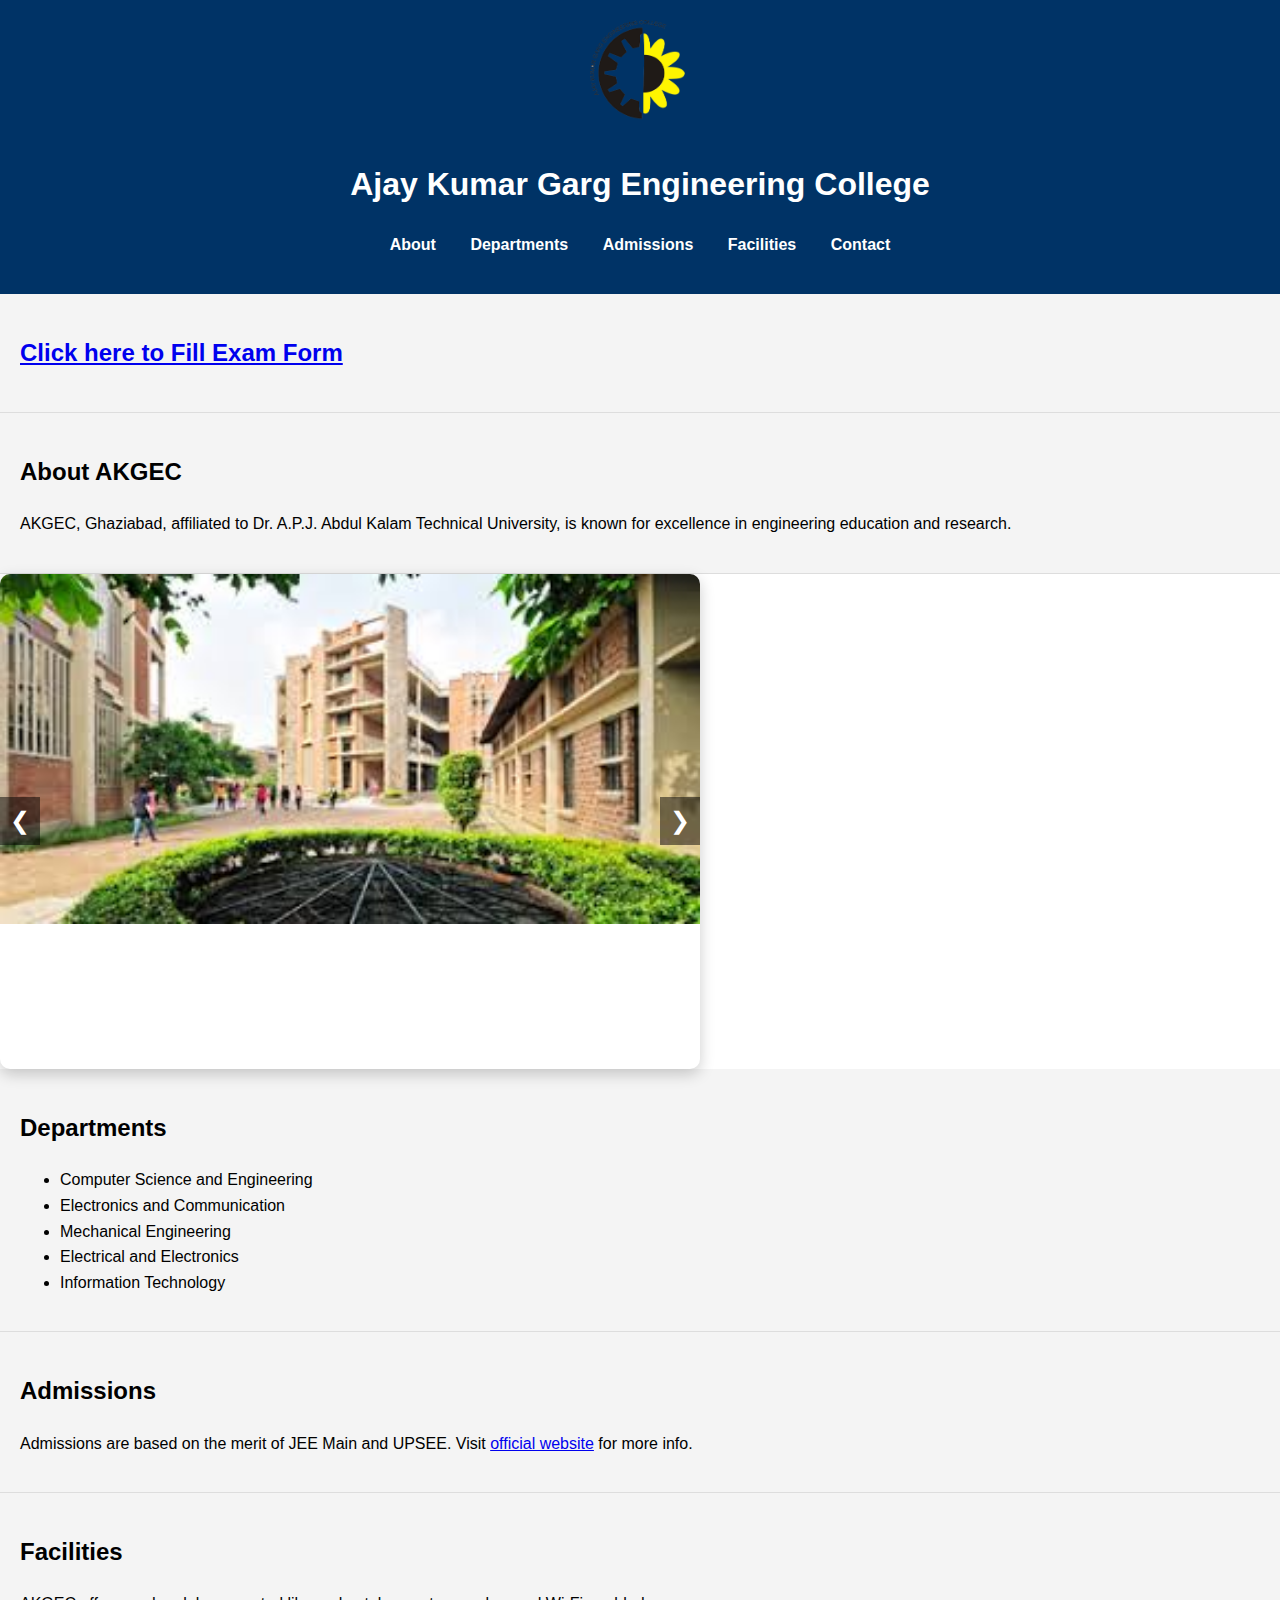
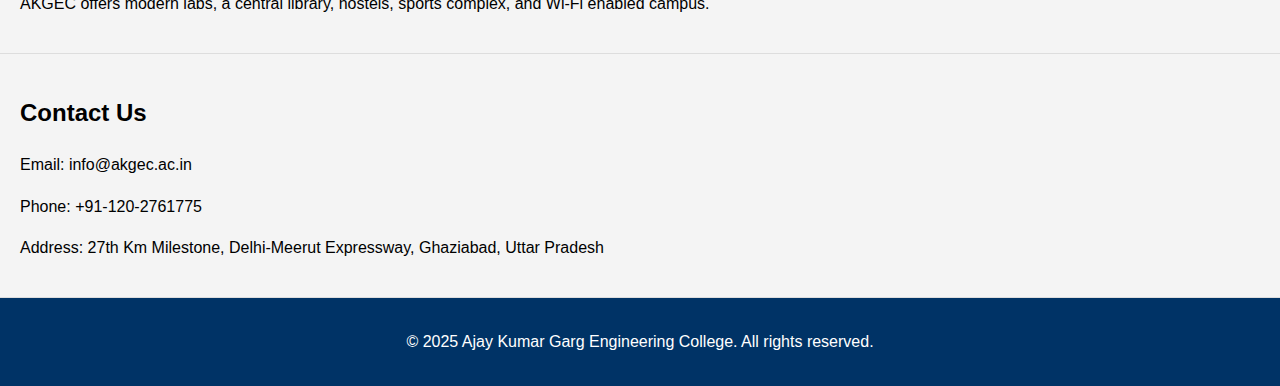
<file: index.html>
<!DOCTYPE html>
<html lang="en">
<head>
  <meta charset="UTF-8">
  <meta name="viewport" content="width=device-width, initial-scale=1.0">
  <title>AKGEC | Ajay Kumar Garg Engineering College</title>
  <link rel="stylesheet" href="styles.css">
</head>
<body>
  <header>
    <img src="./image/AKGEC_1_0.png" alt="AKGEC Logo" class="logo">

    <h1>Ajay Kumar Garg Engineering College</h1>
    <nav>
      <ul>
        <li><a href="#about">About</a></li>
        <li><a href="#departments">Departments</a></li>
        <li><a href="#admissions">Admissions</a></li>
        <li><a href="#facilities">Facilities</a></li>
        <li><a href="#contact">Contact</a></li>
      </ul>
    </nav>
  </header>

  <section>
    <h2><a href="exam.html">Click here to Fill Exam Form</a></h2>
  </section>

  <section id="about">
    <h2>About AKGEC</h2>
    <p>AKGEC, Ghaziabad, affiliated to Dr. A.P.J. Abdul Kalam Technical University, is known for excellence in engineering education and research.</p>
  </section>
  <div class="carousel">
    <div class="slides" id="slides">
      <div class="slide"><img src="./image/download.jpg" alt="Slide 1"></div>
      <div class="slide"><img src="./image/download (1).jpg" alt="Slide 2"></div>
      <div class="slide"><img src="./image/download (2).jpg" alt="Slide 3"></div>
    </div>

    <div class="buttons">
      <button onclick="prevSlide()">❮</button>
      <button onclick="nextSlide()">❯</button>
    </div>
  </div>

  <script>
    let index = 0;
    const slides = document.getElementById('slides');
    const total = slides.children.length;

    function showSlide(i) {
      index = (i + total) % total;
      slides.style.transform = `translateX(${-index * 100}%)`;
    }

    function nextSlide() {
      showSlide(index + 1);
    }

    function prevSlide() {
      showSlide(index - 1);
    }

    // Auto Slide
    setInterval(() => {
      nextSlide();
    }, 3000); // every 3 seconds
  </script>

  <section id="departments">
    <h2>Departments</h2>
    <ul>
      <li>Computer Science and Engineering</li>
      <li>Electronics and Communication</li>
      <li>Mechanical Engineering</li>
      <li>Electrical and Electronics</li>
      <li>Information Technology</li>
    </ul>
  </section>

  <section id="admissions">
    <h2>Admissions</h2>
    <p>Admissions are based on the merit of JEE Main and UPSEE. Visit <a href="https://akgec.ac.in">official website</a> for more info.</p>
  </section>

  <section id="facilities">
    <h2>Facilities</h2>
    <p>AKGEC offers modern labs, a central library, hostels, sports complex, and Wi-Fi enabled campus.</p>
  </section>

  <section id="contact">
    <h2>Contact Us</h2>
    <p>Email: info@akgec.ac.in</p>
    <p>Phone: +91-120-2761775</p>
    <p>Address: 27th Km Milestone, Delhi-Meerut Expressway, Ghaziabad, Uttar Pradesh</p>
  </section>

  <footer>
    <p>&copy; 2025 Ajay Kumar Garg Engineering College. All rights reserved.</p>
  </footer>
</body>
</html>
</file>
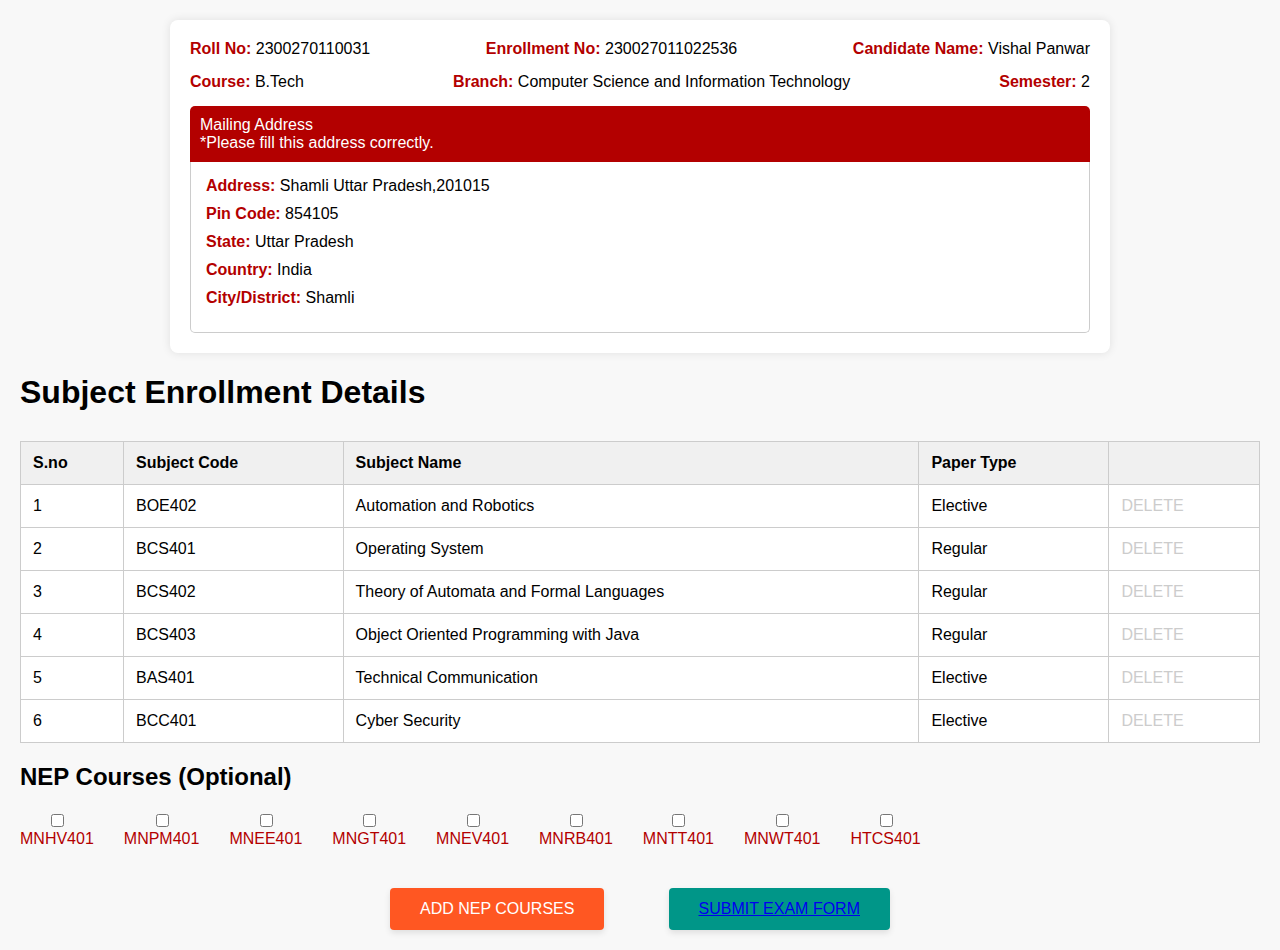
<file: exam.html>
<!DOCTYPE html>
<html lang="en">
<head>
  <meta charset="UTF-8">
  <title>Student Details</title>
  <style>
    body {
      font-family: Arial, sans-serif;
      background-color: #f8f8f8;
      margin: 0;
      padding: 20px;
    }
    .container {
      background-color: white;
      border-radius: 8px;
      padding: 20px;
      box-shadow: 0 0 10px rgba(0,0,0,0.1);
      max-width: 900px;
      margin: auto;
    }
    .row {
      display: flex;
      justify-content: space-between;
      margin-bottom: 15px;
    }
    .label {
      font-weight: bold;
      color: #b30000;
    }
    .mailing-address {
      background-color: #b30000;
      color: white;
      padding: 10px;
      border-radius: 5px 5px 0 0;
    }
    .address-details {
      background-color: #fff;
      padding: 15px;
      border: 1px solid #ccc;
      border-top: none;
      border-radius: 0 0 5px 5px;
    }
    .detail {
      margin-bottom: 10px;
    }
    .detail span {
      font-weight: bold;
      color: #b30000;
    }
      table {
      width: 100%;
      border-collapse: collapse;
      margin-top: 30px;
      background-color: white;
    }

    th, td {
      padding: 12px;
      border: 1px solid #ccc;
      text-align: left;
    }

    th {
      background-color: #f0f0f0;
    }

    .delete-button {
      color: #ccc;
      cursor: not-allowed;
    }
    
    .courses {
      display: flex;
      flex-wrap: wrap;
      gap: 30px;
      margin-bottom: 40px;
    }

    .course {
      display: flex;
      flex-direction: column;
      align-items: center;
      color: #b30000;
    }

    .buttons {
      display: flex;
      justify-content: space-between;
      max-width: 500px;
      margin: auto;
    }

    button {
      padding: 12px 30px;
      border: none;
      border-radius: 4px;
      font-size: 16px;
      cursor: pointer;
      color: white;
      box-shadow: 0 3px 6px rgba(0,0,0,0.1);
    }

    .add-btn {
      background-color: #ff5722;
    }

    .submit-btn {
      background-color: #009688;
    }
  </style>
</head>
<body>
  <div class="container">
    <div class="row">
      <div><span class="label">Roll No:</span> 2300270110031</div>
      <div><span class="label">Enrollment No:</span> 230027011022536</div>
      <div><span class="label">Candidate Name:</span> Vishal Panwar</div>
    </div>
    <div class="row">
      <div><span class="label">Course:</span> B.Tech</div>
      <div><span class="label">Branch:</span> Computer Science and Information Technology</div>
      <div><span class="label">Semester:</span> 2</div>
    </div>

    <div class="mailing-address">
      Mailing Address<br>
      *Please fill this address correctly.
    </div>
    <div class="address-details">
      <div class="detail"><span>Address:</span> Shamli Uttar Pradesh,201015</div>
      <div class="detail"><span>Pin Code:</span> 854105</div>
      <div class="detail"><span>State:</span> Uttar Pradesh</div>
      <div class="detail"><span>Country:</span> India</div>
      <div class="detail"><span>City/District:</span> Shamli</div>
    </div>
  </div>
    <h1>Subject Enrollment Details</h1>

  <table>
    <thead>
      <tr>
        <th>S.no</th>
        <th>Subject Code</th>
        <th>Subject Name</th>
        <th>Paper Type</th>
        <th></th>
      </tr>
    </thead>
    <tbody>
      <tr>
        <td>1</td>
        <td>BOE402</td>
        <td>Automation and Robotics</td>
        <td>Elective</td>
        <td class="delete-button">DELETE</td>
      </tr>
      <tr>
        <td>2</td>
        <td>BCS401</td>
        <td>Operating System</td>
        <td>Regular</td>
        <td class="delete-button">DELETE</td>
      </tr>
      <tr>
        <td>3</td>
        <td>BCS402</td>
        <td>Theory of Automata and Formal Languages</td>
        <td>Regular</td>
        <td class="delete-button">DELETE</td>
      </tr>
      <tr>
        <td>4</td>
        <td>BCS403</td>
        <td>Object Oriented Programming with Java</td>
        <td>Regular</td>
        <td class="delete-button">DELETE</td>
      </tr>
      <tr>
        <td>5</td>
        <td>BAS401</td>
        <td>Technical Communication</td>
        <td>Elective</td>
        <td class="delete-button">DELETE</td>
      </tr>
      <tr>
        <td>6</td>
        <td>BCC401</td>
        <td>Cyber Security</td>
        <td>Elective</td>
        <td class="delete-button">DELETE</td>
      </tr>
    </tbody>
  </table>

    <h2>NEP Courses (Optional)</h2>

  <form>
    <div class="courses">
      <label class="course"><input type="checkbox" name="nep" value="MNHV401"> MNHV401</label>
      <label class="course"><input type="checkbox" name="nep" value="MNPM401"> MNPM401</label>
      <label class="course"><input type="checkbox" name="nep" value="MNEE401"> MNEE401</label>
      <label class="course"><input type="checkbox" name="nep" value="MNGT401"> MNGT401</label>
      <label class="course"><input type="checkbox" name="nep" value="MNEV401"> MNEV401</label>
      <label class="course"><input type="checkbox" name="nep" value="MNRB401"> MNRB401</label>
      <label class="course"><input type="checkbox" name="nep" value="MNTT401"> MNTT401</label>
      <label class="course"><input type="checkbox" name="nep" value="MNWT401"> MNWT401</label>
      <label class="course"><input type="checkbox" name="nep" value="HTCS401"> HTCS401</label>
    </div>

    <div class="buttons">
      <button type="button" class="add-btn">ADD NEP COURSES</button>
      <button type="submit" class="submit-btn"><a href="./payment.html">SUBMIT EXAM FORM</a></button>
    </div>
  </form>
</body>
</html>
</file>
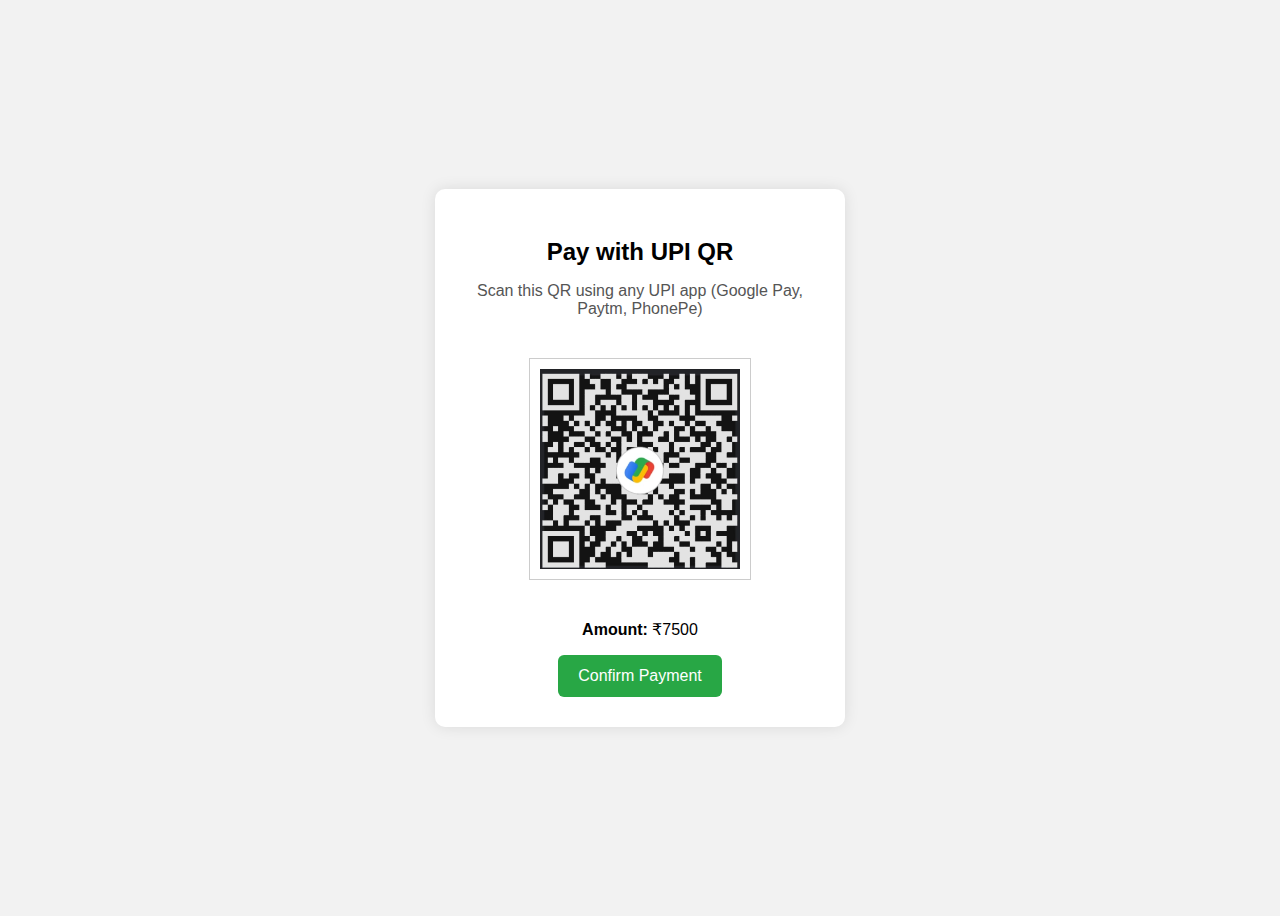
<file: payment.html>
<!DOCTYPE html>
<html lang="en">
<head>
  <meta charset="UTF-8">
  <title>QR Payment</title>
  <style>
    body {
      font-family: Arial, sans-serif;
      background-color: #f2f2f2;
      display: flex;
      justify-content: center;
      align-items: center;
      height: 100vh;
    }

    .container {
      background-color: #fff;
      padding: 30px;
      border-radius: 10px;
      box-shadow: 0 0 15px rgba(0, 0, 0, 0.1);
      text-align: center;
      width: 350px;
    }

    h2 {
      margin-bottom: 10px;
    }

    img.qr {
      width: 200px;
      height: 200px;
      margin: 20px 0;
      border: 1px solid #ccc;
      padding: 10px;
    }

    .info {
      color: #555;
      margin-bottom: 20px;
    }

    .btn {
      background-color: #28a745;
      color: white;
      padding: 12px 20px;
      border: none;
      border-radius: 6px;
      cursor: pointer;
      font-size: 16px;
    }

    .btn:hover {
      background-color: #218838;
    }
  </style>
</head>
<body>

  <div class="container">
    <h2>Pay with UPI QR</h2>
    <p class="info">Scan this QR using any UPI app (Google Pay, Paytm, PhonePe)</p>
    
    <!-- Replace the src with your actual QR code image -->
    <img src="./image/WhatsApp Image 2025-06-21 at 15.24.07_a123b7ca.jpg" alt="UPI QR Code" class="qr">
    
    <p><strong>Amount:</strong> ₹7500</p>
    
    <button class="btn" onclick="confirmPayment()">Confirm Payment</button>
  </div>

  <script>
    function confirmPayment() {
      alert("Thank you! Your payment will be verified shortly.");
    }
  </script>

</body>
</html>
</file>
<file: styles.css>
body {
  font-family: Arial, sans-serif;
  margin: 0;
  padding: 0;
  line-height: 1.6;
}

header {
  background-color: #003366;
  color: white;
  padding: 20px 0;
  text-align: center;
}

.logo {
  max-width: 100px;
  margin-bottom: 10px;
}

nav ul {
  list-style: none;
  padding: 0;
}

nav ul li {
  display: inline;
  margin: 0 15px;
}

nav ul li a {
  color: white;
  text-decoration: none;
  font-weight: bold;
}

section {
  padding: 20px;
  background: #f4f4f4;
  border-bottom: 1px solid #ddd;
}

footer {
  text-align: center;
  padding: 15px;
  background: #003366;
  color: white;
}
 .carousel {
      position: relative;
      width: 80%;
      max-width: 700px;
      overflow: hidden;
      border-radius: 10px;
      box-shadow: 0 5px 15px rgba(0,0,0,0.2);
    }

    .slides {
      display: flex;
      transition: transform 0.5s ease-in-out;
      width: 100%;
    }

    .slide {
      min-width: 100%;
      transition: 0.5s;
    }

    .slide img {
      width: 100%;
      display: block;
    }

    .buttons {
      position: absolute;
      top: 50%;
      width: 100%;
      display: flex;
      justify-content: space-between;
      transform: translateY(-50%);
    }

    .buttons button {
      background-color: rgba(0, 0, 0, 0.5);
      border: none;
      color: white;
      font-size: 24px;
      padding: 10px;
      cursor: pointer;
    }

    .buttons button:hover {
      background-color: rgba(0, 0, 0, 0.8);
    }
</file>
